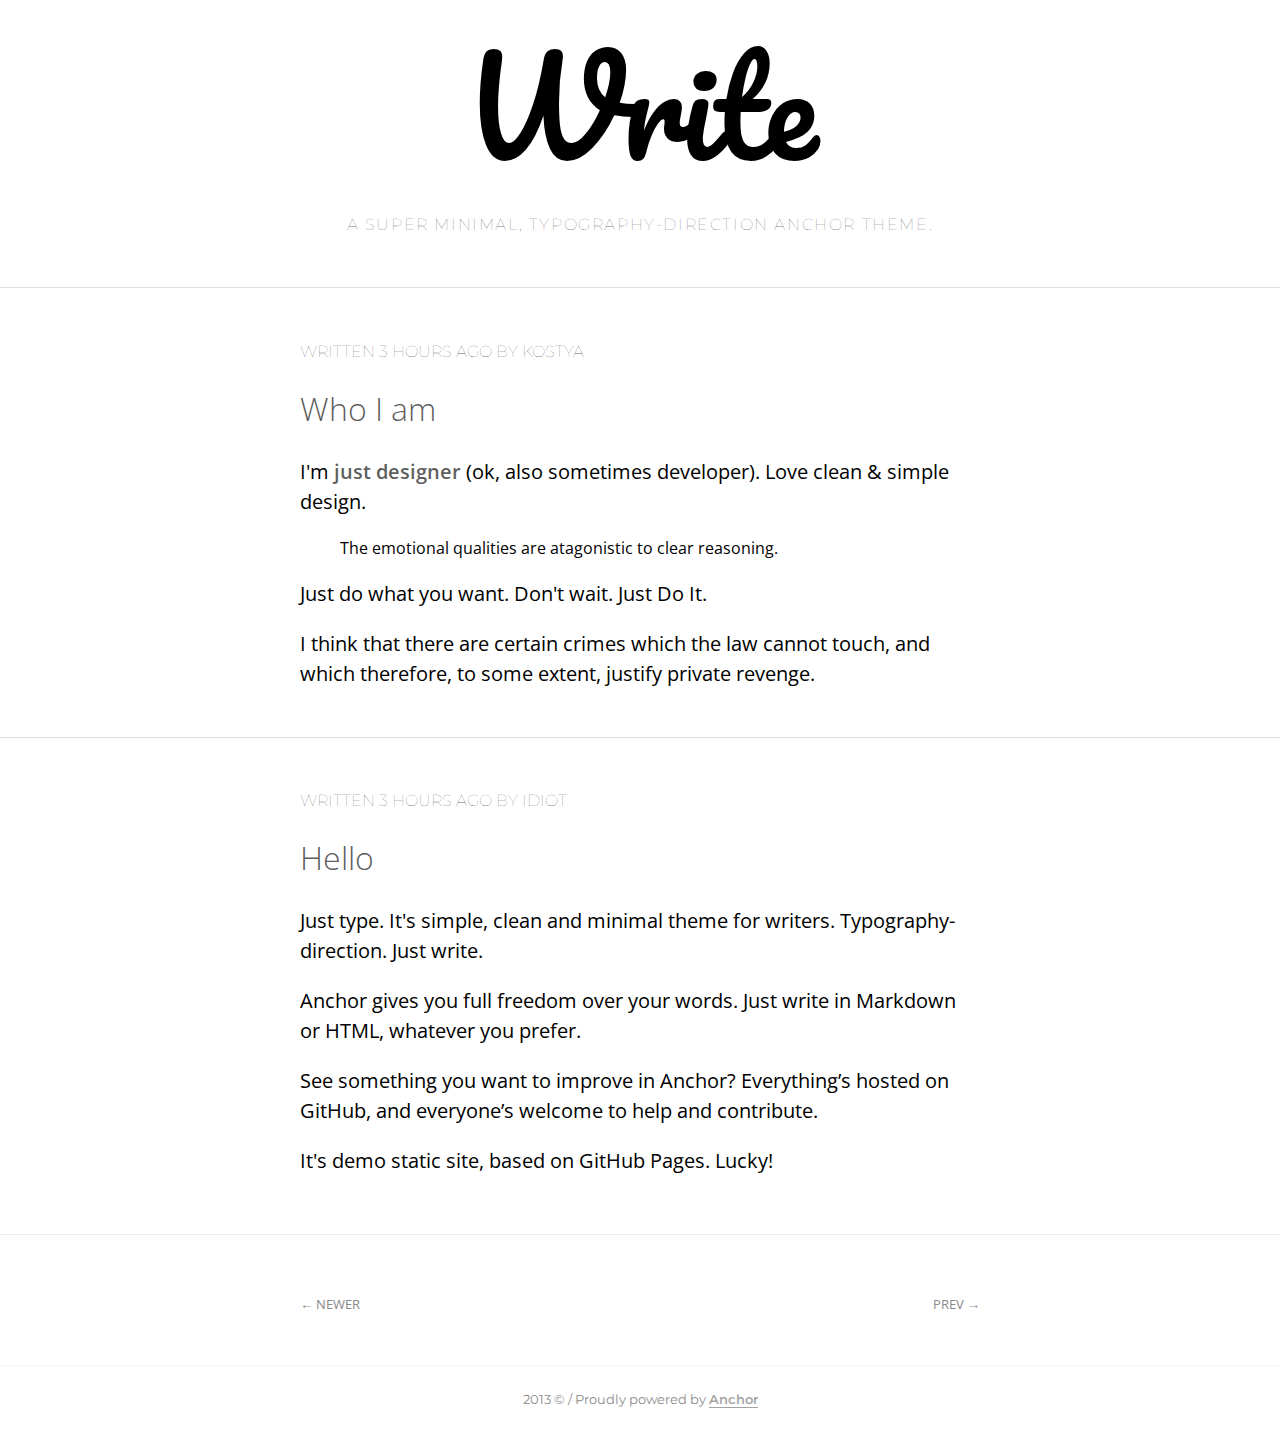
<file: index.html>
<!doctype html>
<html>
  <head>
    <meta charset="utf-8">
    <meta http-equiv="X-UA-Compatible" content="IE=edge,chrome=1">
    <title>Posts - Write</title>
    
    <meta name="description" content="A super minimal, typography-direction theme for Anchor CMS.">
    
    <meta name="viewport" content="width=device-width, initial-scale=1">
    <!--[if lt IE 9]>
      <script src="//html5shiv.googlecode.com/svn/trunk/html5.js"></script>
    <![endif]-->
    
    <link rel="stylesheet" href="css/i.css">
    
    <link rel="shortcut icon" href="css/favicon.ico">
    
    <meta name="generator" content="Anchor CMS">

	<meta property="og:title" content="Write">
	<meta property="og:type" content="website">
	<meta property="og:url" content="http://koskz.github.io/write/">
	<meta property="og:image" content="css/og_image.gif">
	<meta property="og:site_name" content="Write">
	<meta property="og:description" content="A super minimal, typography-direction theme for Anchor CMS.">
  </head>
  
  <body>
  
    <header class="top">
    
      <h1 class="h1 site-title no-margin site-logo mega center lh-1 padding-top">Write</h1>
      
      <h2 class="sans-serif caps title-spacing tagline center">A super minimal, typography-direction Anchor theme.</h2>
      
    </header>
    
    <div class="content-wrapper bg-third padding-top"> 
     
    <div class="content">
      
          <h2 class="small-title sans-serif caps">Written 3 hours ago by Kostya</h2>
      
          <a href="hello.html"><h2 class="h2">Who I am</h2></a>
          
          <p>I'm <a href="">just designer</a> (ok, also sometimes developer). Love clean & simple design. </p>
        
          <blockquote>The emotional qualities are atagonistic to clear reasoning.</blockquote>
        
          <p>Just do what you want. Don't wait. Just Do It.</p>
          
          <p>I think that there are certain crimes which the law cannot touch, and which therefore, to some extent, justify private revenge.</p>
      
      </div>
      
  <hr>
      
      <div class="content">
     
          <h2 class="small-title sans-serif caps ">Written 3 hours ago by Idiot</h2>
      
          <a href="hello.html"><h2 class="h2">Hello</h2></a>
      
          <p>Just type. It's simple, clean and minimal theme for writers. Typography-direction. Just write.</p>
          
          <p>Anchor gives you full freedom over your words. Just write in Markdown or HTML, whatever you prefer.</p>
          
          <p>See something you want to improve in Anchor? Everything’s hosted on GitHub, and everyone’s welcome to help and contribute.</p>
          
          <p>It's demo static site, based on GitHub Pages. Lucky!</p>
          
        </div>
        
  </div>
  
  <div class="section-padding center pages pagination">
  
   <nav> 
   
       <a href="#" style="float:left;">← Newer</a>
       <a href="#" style="float:right;">Prev →</a>
       
   </nav>
   
  </div>
  
  <footer class="footer center">
  
    2013 &copy; / Proudly powered by <a href="//anchorcms.com">Anchor</a>
    
  </footer>
    
    </body>
</html>
</file>
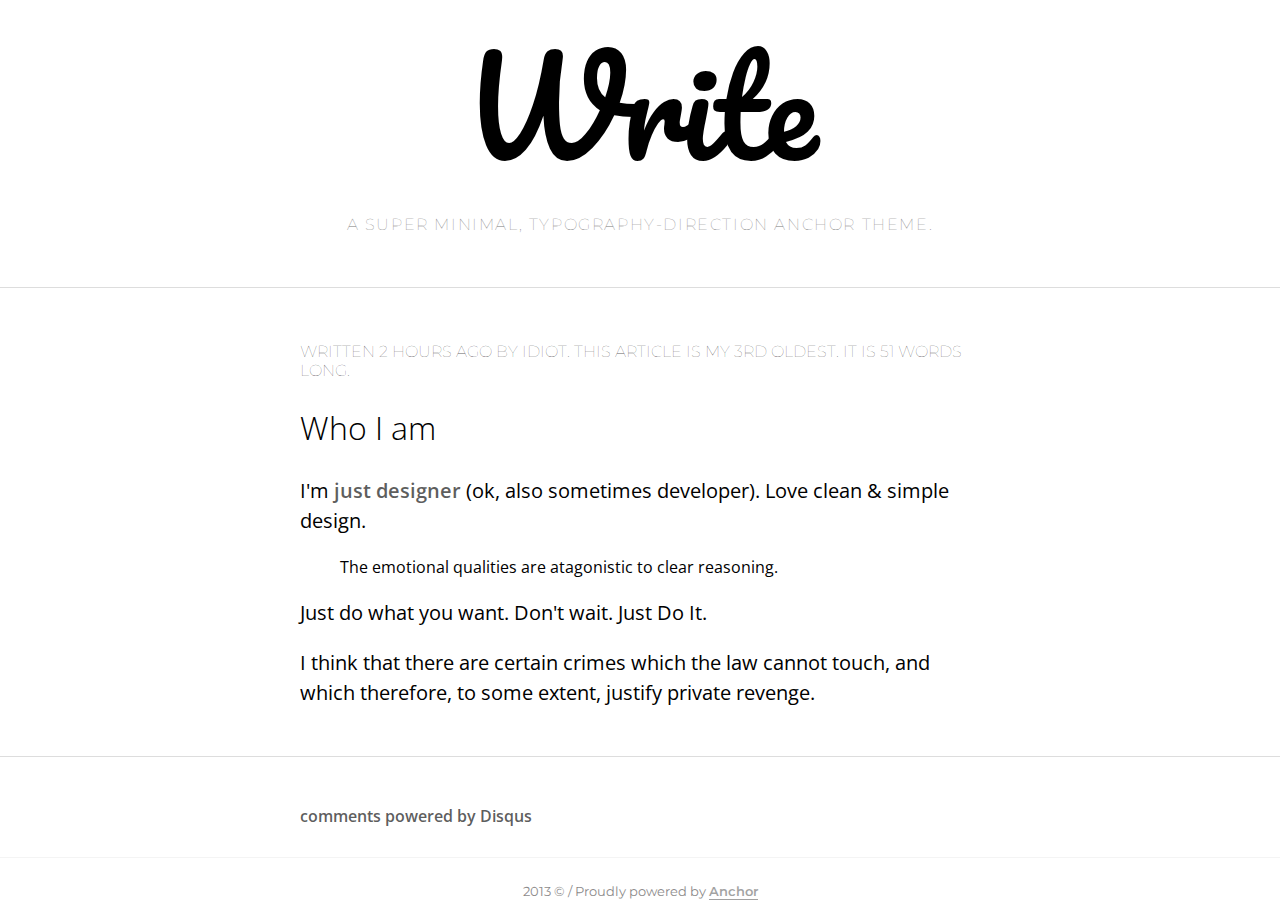
<file: hello.html>
<!doctype html>
<html>
  <head>
    <meta charset="utf-8">
    <meta http-equiv="X-UA-Compatible" content="IE=edge,chrome=1">
    <title>Who I am - Write</title>
    
    <meta name="description" content="A super minimal, typography-direction theme for Anchor CMS.">
    
    <meta name="viewport" content="width=device-width, initial-scale=1">
    <!--[if lt IE 9]>
      <script src="//html5shiv.googlecode.com/svn/trunk/html5.js"></script>
    <![endif]-->
    
    <link rel="stylesheet" href="css/i.css">
    
    <link rel="shortcut icon" href="css/favicon.ico">
    
    <meta name="generator" content="Anchor CMS">

	<meta property="og:title" content="Write">
	<meta property="og:type" content="website">
	<meta property="og:url" content="http://koskz.github.io/write/hello.html">
	<meta property="og:image" content="css/og_image.gif">
	<meta property="og:site_name" content="Write">
	<meta property="og:description" content="A super minimal, typography-direction theme for Anchor CMS.">

  </head>
  <body>
    <header class="top">
    
      <h1 class="h1 site-title no-margin site-logo mega center lh-1 padding-top">Write</h1>
      
      <h2 class="sans-serif caps title-spacing tagline center">A super minimal, typography-direction Anchor theme.</h2>
      
    </header>
    
    <div class="content-wrapper bg-third padding-top">
        <div class="content">
      
          <h2 class="small-title sans-serif caps">WRITTEN 2 HOURS AGO BY IDIOT. THIS ARTICLE IS MY 3RD OLDEST. IT IS 51 WORDS LONG.</h2>
      
          <h2 class="h2">Who I am</h2>
          
          <p>I'm <a href="">just designer</a> (ok, also sometimes developer). Love clean & simple design. </p>
        
          <blockquote>The emotional qualities are atagonistic to clear reasoning.</blockquote>
        
          <p>Just do what you want. Don't wait. Just Do It.</p>
          
          <p>I think that there are certain crimes which the law cannot touch, and which therefore, to some extent, justify private revenge</a>.
      
      </div>
      
  <hr>
      
      <div class="content">
     
      <div id="disqus_thread"></div>
    <script type="text/javascript">
        /* * * CONFIGURATION VARIABLES: EDIT BEFORE PASTING INTO YOUR WEBPAGE * * */
        var disqus_shortname = 'athlk'; // required: replace example with your forum shortname

        /* * * DON'T EDIT BELOW THIS LINE * * */
        (function() {
            var dsq = document.createElement('script'); dsq.type = 'text/javascript'; dsq.async = true;
            dsq.src = '//' + disqus_shortname + '.disqus.com/embed.js';
            (document.getElementsByTagName('head')[0] || document.getElementsByTagName('body')[0]).appendChild(dsq);
        })();
    </script>
    <noscript>Please enable JavaScript to view the <a href="http://disqus.com/?ref_noscript">comments powered by Disqus.</a></noscript>
    <a href="http://disqus.com" class="dsq-brlink">comments powered by <span class="logo-disqus">Disqus</span></a>
    
          
        </div>
        
  </div>
  
  <footer class="footer center">
  
    2013 &copy; / Proudly powered by <a href="//anchorcms.com">Anchor</a>
    
  </footer>
    
    </body>
</html>
</file>
<file: css/i.css>
/*
    Theme name: Write
    Description: A super minimal, typography-direction theme for Anchor CMS.
    Author name: Kostya Kozak
    Anchor version: 0.9 - 1.0
    Twitter: http://twitter.com/kostyakozak
    License: http://licence.visualidiot.com
    
    Oh, baby! It's free! Go to http://github.com/koskz and grab it.
*/

@import "normalize.css";
@import "style.css";
@import url(http://fonts.googleapis.com/css?family=Open+Sans:400,600,700&subset=latin,cyrillic);
@import url(http://fonts.googleapis.com/css?family=Montserrat:400,700);
@import url(http://fonts.googleapis.com/css?family=Pacifico&subset=latin,cyrillic);
</file>
